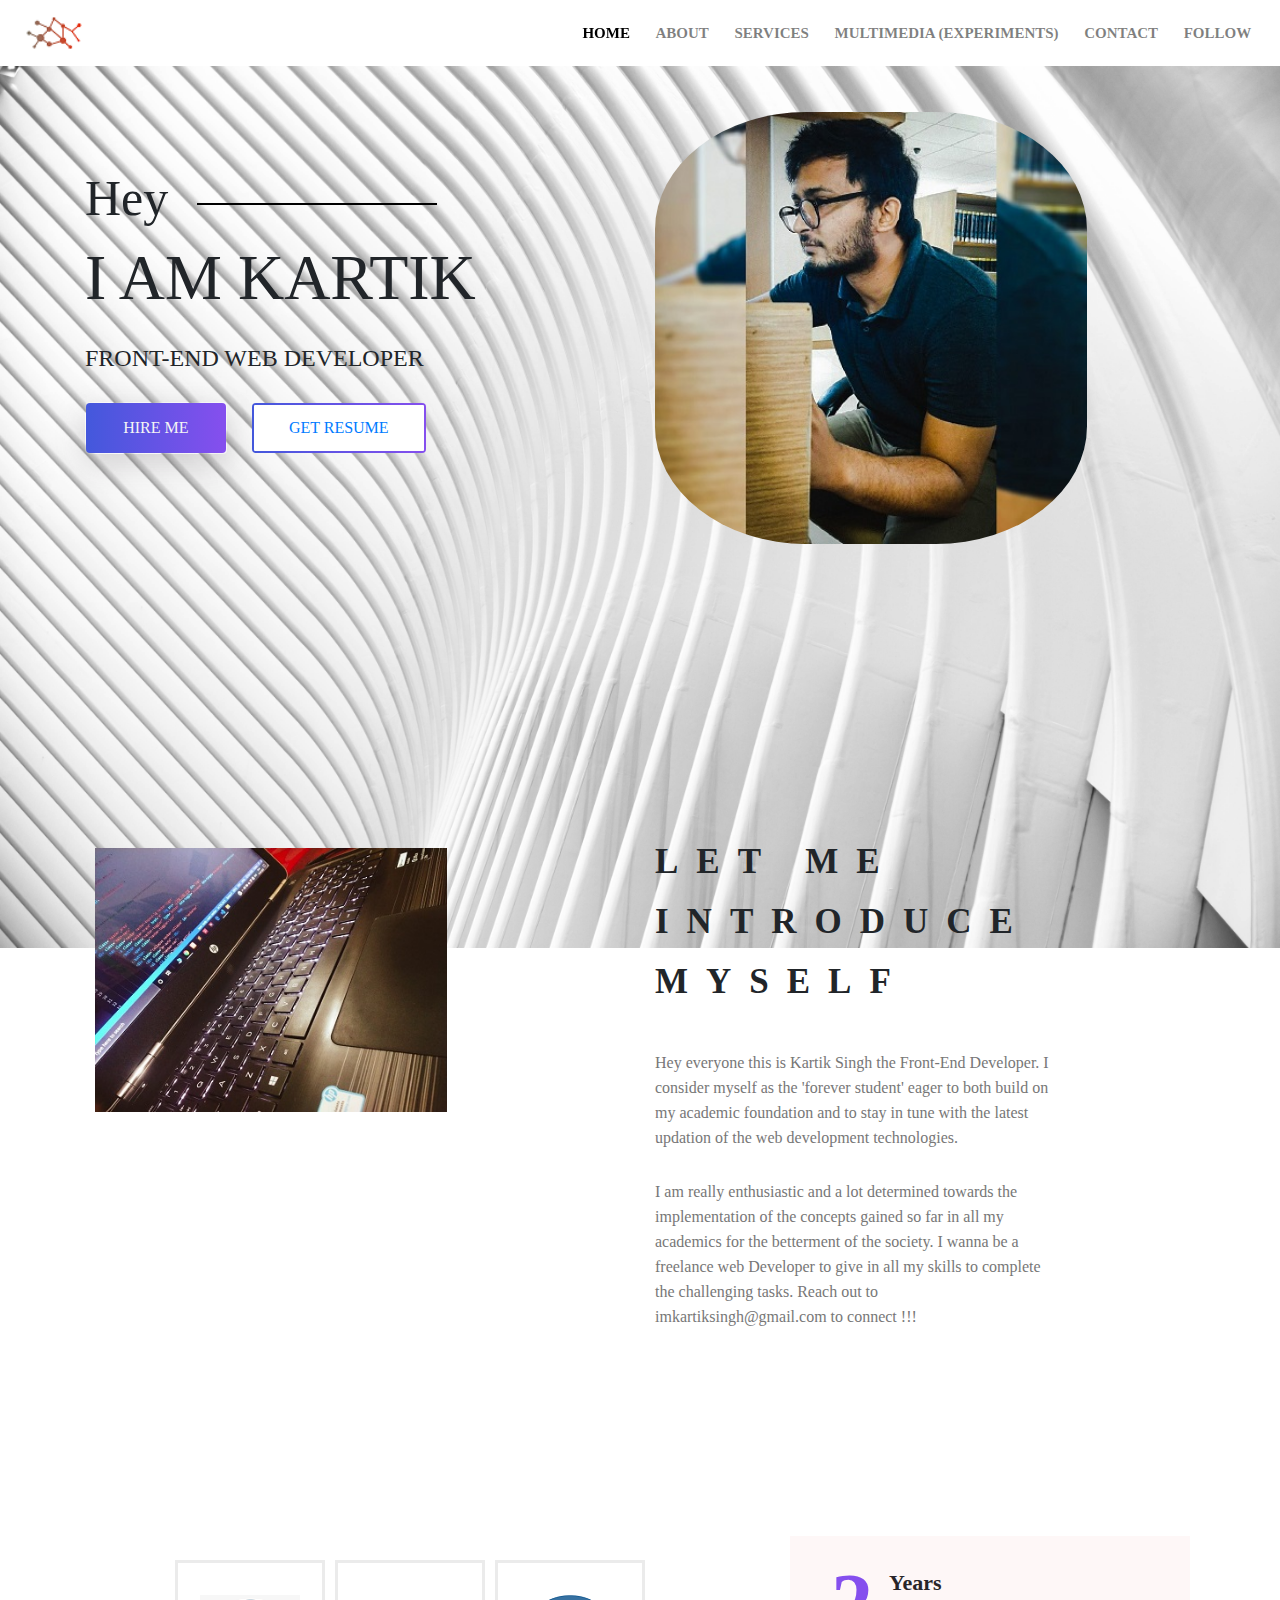
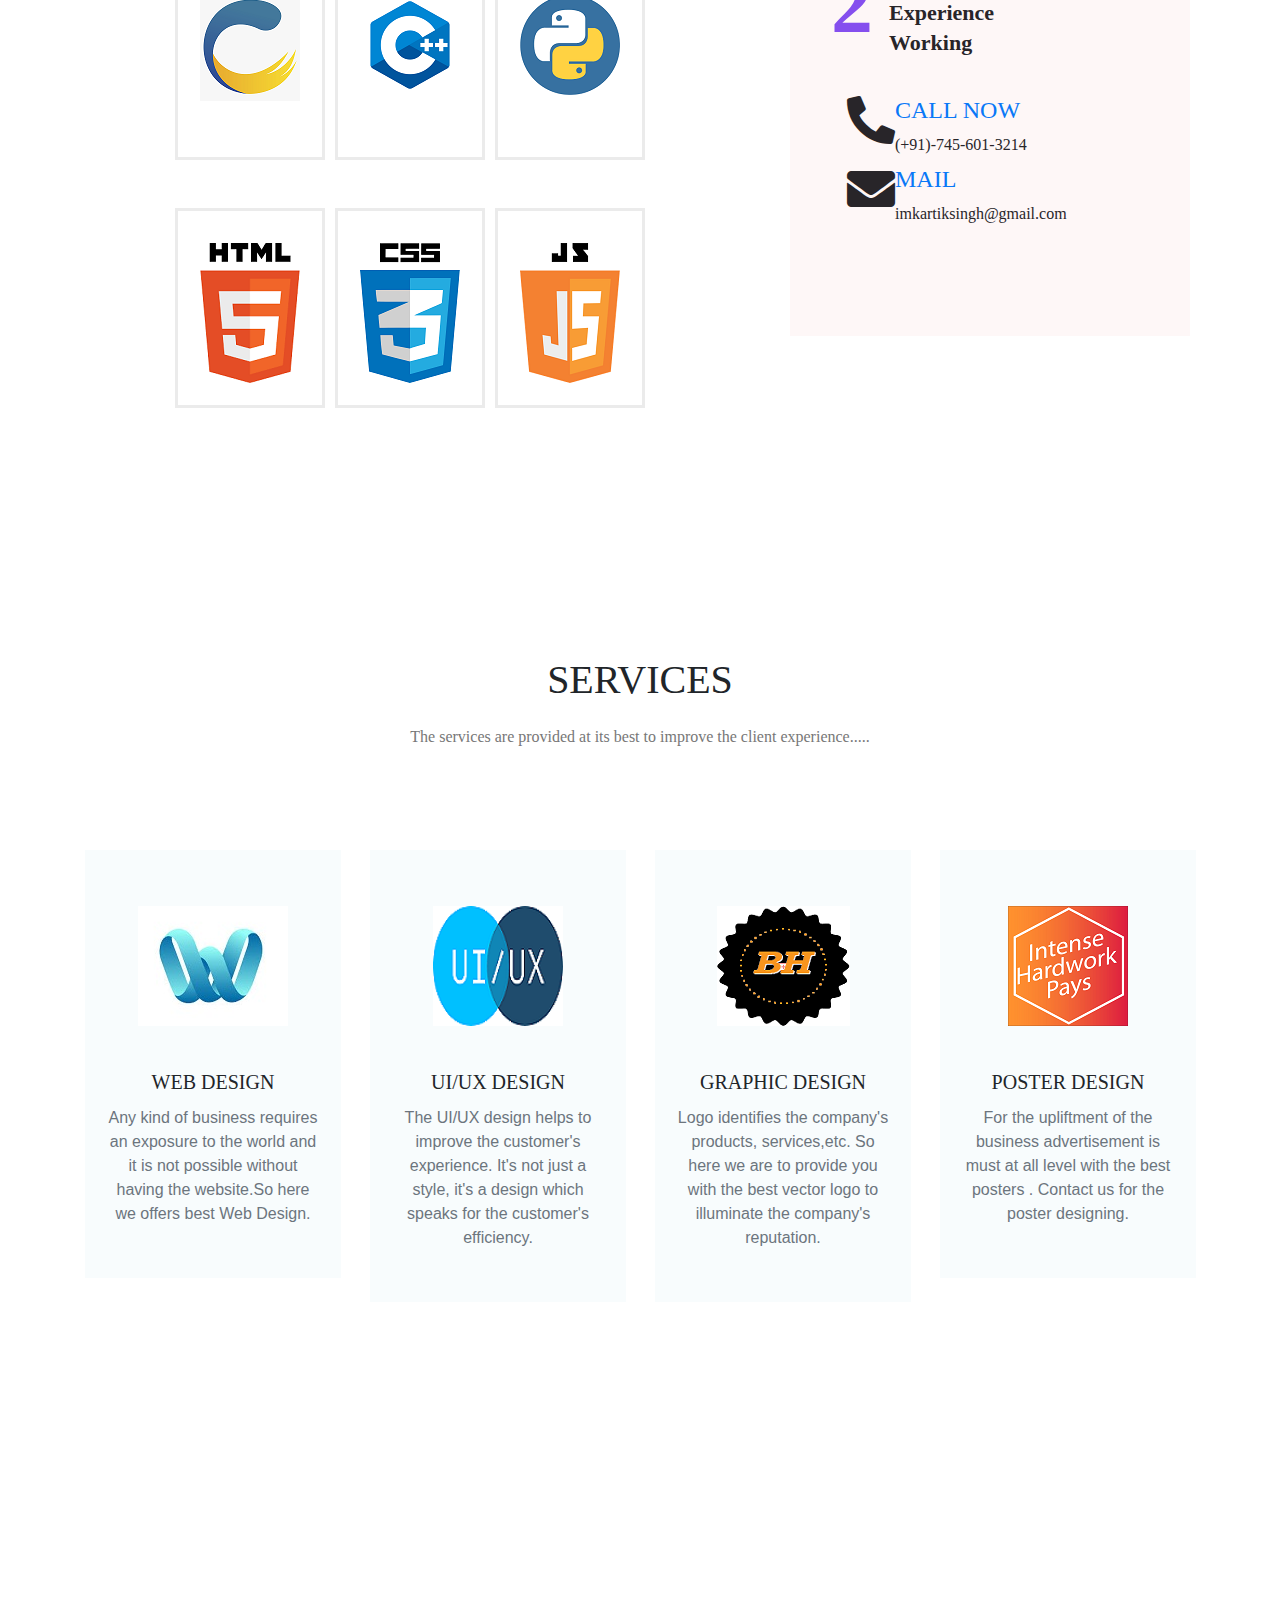
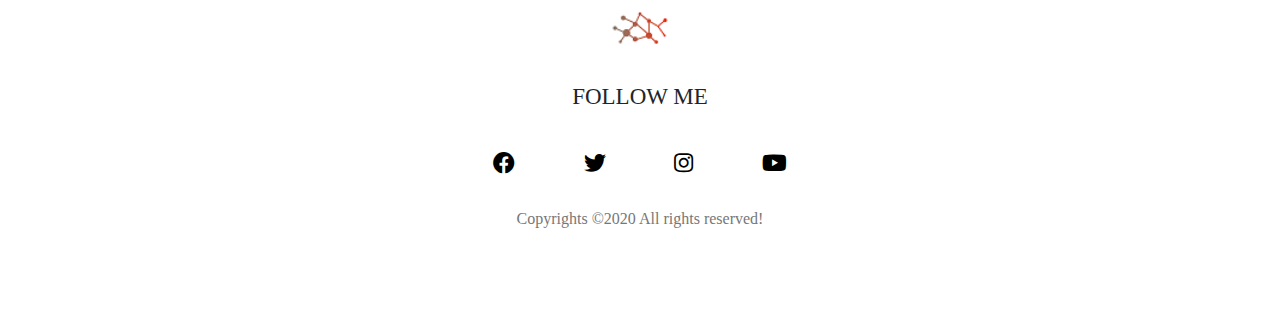
<file: index.html>
<!DOCTYPE html>
<html lang="en">
<head>
    <meta charset="UTF-8">
    <meta name="viewport" content="width=device-width, initial-scale=1.0">
    <meta http-equiv="X-UA-Compatible" content="ie=edge">
    <title>KARTIK SINGH(PORTFOLIIO)</title>
    
    <style>
        body
{
    background-position-y: 3rem;
    background-image: url('homebanner.jpg');
    background-repeat: no-repeat;
    background-attachment: fixed;
    background-size: 100% 100%;
}
    </style>

    <!--Bootstrap css file-->
    <link rel="stylesheet" href="https://stackpath.bootstrapcdn.com/bootstrap/4.4.1/css/bootstrap.min.css" integrity="sha384-Vkoo8x4CGsO3+Hhxv8T/Q5PaXtkKtu6ug5TOeNV6gBiFeWPGFN9MuhOf23Q9Ifjh" crossorigin="anonymous">

    <!--Font awesome icons-->
    <link  rel="stylesheet" href="./css/all.min.css">

    <!--Custom css file-->
    <link  rel="stylesheet" href="./css/style.css">
</head>
<body>
    
    <!---******************Start Header Area*******************-->



        <div class="main-menu">
            <nav class="navbar fixed-top navbar-expand-md navbar-light bg-white">
                <a class="navbar-brand" href="#"><img src="./img/logo.png" alt="logo" id="logoo"></a>
                <button class="navbar-toggler" type="button" data-toggle="collapse" data-target="#navbarNav" aria-controls="navbarNav" aria-expanded="false" aria-label="Toggle navigation">
                    <span class="navbar-toggler-icon"></span>
                </button>
                <div class="collapse navbar-collapse" id="navbarNav">
                    <div class="mr-auto"></div>
                    <ul class="navbar-nav">
                        <li class="nav-item active">
                            <a class="nav-link" href="#">Home <span class="sr-only">(current)</span></a>
                        </li>
                        <li class="nav-item">
                        <a class="nav-link" href="#about">About</a>
                        </li>
                        <li class="nav-item">
                        <a class="nav-link" href="#services">Services</a>
                        </li>
                        <li class="nav-item">
                        <a class="nav-link" href="experiments.html">Multimedia (Experiments)</a>
                        </li>
                        <li class="nav-item">
                        <a class="nav-link" href="#contact">Contact</a>
                        </li>
                        <li class="nav-item">
                            <a class="nav-link" href="#follow">Follow</a>
                            </li>
                    </ul>
                </div>
            </nav>
        </div>




    <!---*******************End Header Area********************-->




    <!--****************Start Main Area*****************-->

<main class="site-main">



    <!---******************Start Banner Area*******************-->





    <section class="site-banner " >
        <div class="container">
            <div class="row">
                <div class="col-lg-6 col-md-12 site-title">
                    <h3 class="title-text"> Hey </h3>
                    <h1 class="title-text text-uppercase">I am Kartik</h1>
                    <h4 class="title-text text-uppercase">Front-End web Developer</h4>
                    <div class="site-button">
                        <div class="d-flex flex-row flex-wrap">
                            <button type="button" class="btn button primary-button mr-4 text-uppercase">Hire me</button>
                            <button type="button" class="btn button secondary-button text-uppercase">  <a href="resume.html">Get Resume</a></button>
                        </div>
                    </div>
                </div>
                <div class="col-lg-6 col-md-12">
                    <img src="./img/banner/banner.jpeg" alt="banner-img" class="img-fluid" id="image">

                </div>
            </div>
        </div>
    </section>
    </section>
    <!---******************End Banner Area*******************-->



    <!--********************Start About Area***********************-->
    

    <section class="about-area">
        <div class="container-fluid">
            <div class="row">
                <div class="col-lg-6 col-md-12">
                    <img src="./img/banner/aboutus.jpeg" alt="About us" class="img-fluid" id="image1">
                </div>
                <div class="col-lg-6 col-md-12 about-title" id="about" >
                    <h2 class="text-uppercase pt-5">
                        <span>Let me</span>
                        <span>Introduce</span>
                        <span>myself</span>
                    </h2>
                    <div class="paragraph py-4 w-75">
                        <p class="para">
                            Hey everyone this is Kartik Singh the Front-End Developer. I consider myself as the 'forever student'
                            eager to both build on my academic foundation and to stay in tune with the latest updation of the
                            web development technologies. 
                            </p>
                        <p class="para">
                            I am really enthusiastic and a lot determined towards the implementation of the concepts gained
                            so far in all my academics for the betterment of the society. I wanna be a freelance web Developer
                            to give in all my skills to complete the challenging tasks. Reach out to imkartiksingh@gmail.com to
                            connect !!! 
                        </p>
                    </div>
                </div>
            </div>
        </div>
    </section>




    <!--********************End About Area***********************-->




    <!--********************Start Brand Area***********************-->
    <p ></p>


    <section class="brand-area">
        <div class="container-fluid">
            <div class="row">
                <div class="col-xl-6 col-lg-12 col-md-12">
                    <div class="first-row row">
                        <div class="col-lg-4 col-md-6 col-sm-6">
                            <div class="single-brand">
                                <img src="./img/brand/logo1.png" alt="brand-1">
                            </div>
                        </div>
                        <div class="col-lg-4 col-md-6 col-sm-6">
                            <div class="single-brand">
                                <img src="./img/brand/logo2.png" alt="brand-2">
                            </div>
                        </div>
                        <div class="col-lg-4 col-md-6 col-sm-6">
                            <div class="single-brand">
                                <img src="./img/brand/logo4.png" alt="brand-3">
                            </div>
                        </div>
                        <div class="col-lg-4 col-md-6 col-sm-6">
                            <div class="single-brand">
                                <img src="./img/brand/logo5.png" alt="brand-4">
                            </div>
                        </div>
                        <div class="col-lg-4 col-md-6 col-sm-6">
                            <div class="single-brand">
                                <img src="./img/brand/logo6.png" alt="brand-5">
                            </div>
                        </div>
                        <div class="col-lg-4 col-md-6 col-sm-6">
                            <div class="single-brand">
                                <img src="./img/brand/logo3.png" alt="brand-6">
                            </div>
                        </div>
                    </div>
                </div>
                
                <div class="col-xl-6 col-lg-12 col-md-12 mb-4">
                    <div class="experience-area" id="contact">
                        <div class="d-flex flex-row years-area"  >
                            <h2 class="p-3 years">2</h2>
                            <h2>
                                <span>Years</span>
                                <span>Experience</span>
                                <span>Working</span>
                            </h2>
                        </div>
                        <div class="d-flex flex-row flex-wrap call-area " >
                            <span><i class="fas fa-phone-alt fa-3x "></i></span>
                            <div class="call-now">
                                <a href="#" class="text-uppercase h4 font-roboto">Call Now</a>
                                <span class="font-roboto py-2">(+91)-745-601-3214</span>
                            </div>
                        </div>
                        <div class="d-flex flex-row flex-wrap call-area">
                            <span><i class="fas fa-envelope fa-3x "></i></span>
                            <div class="call-now">
                                <a href="mailto:imkartiksingh@gmail.com" class="text-uppercase h4 font-roboto">Mail</a>
                                <span class="font-roboto py-2">imkartiksingh@gmail.com</span>
                            </div>
                        </div>
                        <div class="bg-panel"></div>
                    </div>
                </div>
            </div>
        </div>
    </section>




    <!--********************End Brand Area***********************-->



    <!--******************Start Services Area*********************-->


<p ></p>



    <section class="services-area" id="services">
            <div class="row">
                <div class="col-lg-12 text-center services-title">
                    <h1 class="text-uppercase title-text">Services</h1>
                    <p class="para">The services are provided at its best to improve the client experience..... </p>
                </div>
            </div>
            <div class="container services-list">
                <div class="row">
                    <div class="col-lg-3 col-md-6 col-sm-12">
                        <div class="services">
                            <div class="services-img text-center py-4">
                                <img src="./img/service/web.jpeg" alt="web">
                            </div>
                            <div class="card-body text-center">
                                <h5 class="card-title text-uppercase font-roboto">Web Design</h5>
                                <p class="card-text text-secondary">
                                    Any kind of business requires an exposure to the world and it is not possible without 
                                    having the website.So here we offers best Web Design. 
                                </p>
                            </div>
                        </div>
                    </div>
                    <div class="col-lg-3 col-md-6 col-sm-12">
                        <div class="services">
                            <div class="services-img text-center py-4">
                                <img src="./img/service/ui.png" alt="ui">
                            </div>
                            <div class="card-body text-center">
                                <h5 class="card-title text-uppercase font-roboto">UI/UX Design</h5>
                                <p class="card-text text-secondary">
                                    The UI/UX design helps to improve the customer's experience.
                                    It's not just a style, it's a design which speaks for the customer's efficiency. 
                                </p>
                            </div>
                        </div>
                    </div>
                    <div class="col-lg-3 col-md-6 col-sm-12">
                        <div class="services">
                            <div class="services-img text-center py-4">
                                <img src="./img/service/graphic.png" alt="graphic">
                            </div>
                            <div class="card-body text-center">
                                <h5 class="card-title text-uppercase font-roboto">Graphic design</h5>
                                <p class="card-text text-secondary">
                                    Logo identifies the company's products, services,etc. So here we are to provide you with
                                    the best vector logo to illuminate the company's reputation.
                                </p>
                            </div>
                        </div>
                    </div>
                    <div class="col-lg-3 col-md-6 col-sm-12">
                        <div class="services">
                            <div class="services-img text-center py-4">
                                <img src="./img/service/poster.png" alt="poster">
                            </div>
                            <div class="card-body text-center">
                                <h5 class="card-title text-uppercase font-roboto">Poster Design</h5>
                                <p class="card-text text-secondary">
                                    For the upliftment of the business advertisement is must at all level with the best posters 
                                    . Contact us for the poster designing.
                                </p>
                            </div>
                        </div>
                    </div>
                </div>
            </div>
        </div>
    </section>










    <!--******************End Services Area*********************-->


</main>




    <!--****************End Main Area*****************-->


    <!--****************Footer Area*******************-->


<p id="follow"></p>

    <footer class="footer-area">
        <div class="container">
            <div class="">
                <div class="site-logo text-center py-4">
                    <a href="#"><img src="./img/logo.png" id="logoo" alt="logo"></a>
                </div>
                <div class="social text-center">
                    <h5 class="text-uppercase">Follow me</h5>
                    <a href="https://www.facebook.com"><i class="fab fa-facebook"></i></a>
                    <a href="https://www.twitter.com"><i class="fab fa-twitter"></i></a>
                    <a href="https://www.instagram.com"><i class="fab fa-instagram"></i></a>
                    <a href="https://www.youtube.com"><i class="fab fa-youtube"></i></a>
                </div>
                <div class="copyrights text-center">
                    <p class="para">
                        Copyrights ©2020 All rights reserved!
                    </p>
                </div>
            </div>
        </div>
    </footer>






    <!--****************End Footer*********************-->







    <script src="https://code.jquery.com/jquery-3.4.1.slim.min.js" integrity="sha384-J6qa4849blE2+poT4WnyKhv5vZF5SrPo0iEjwBvKU7imGFAV0wwj1yYfoRSJoZ+n" crossorigin="anonymous"></script>
    <script src="https://cdn.jsdelivr.net/npm/popper.js@1.16.0/dist/umd/popper.min.js" integrity="sha384-Q6E9RHvbIyZFJoft+2mJbHaEWldlvI9IOYy5n3zV9zzTtmI3UksdQRVvoxMfooAo" crossorigin="anonymous"></script>
    <script src="https://stackpath.bootstrapcdn.com/bootstrap/4.4.1/js/bootstrap.min.js" integrity="sha384-wfSDF2E50Y2D1uUdj0O3uMBJnjuUD4Ih7YwaYd1iqfktj0Uod8GCExl3Og8ifwB6" crossorigin="anonymous"></script>
</body>
    </html>
</file>
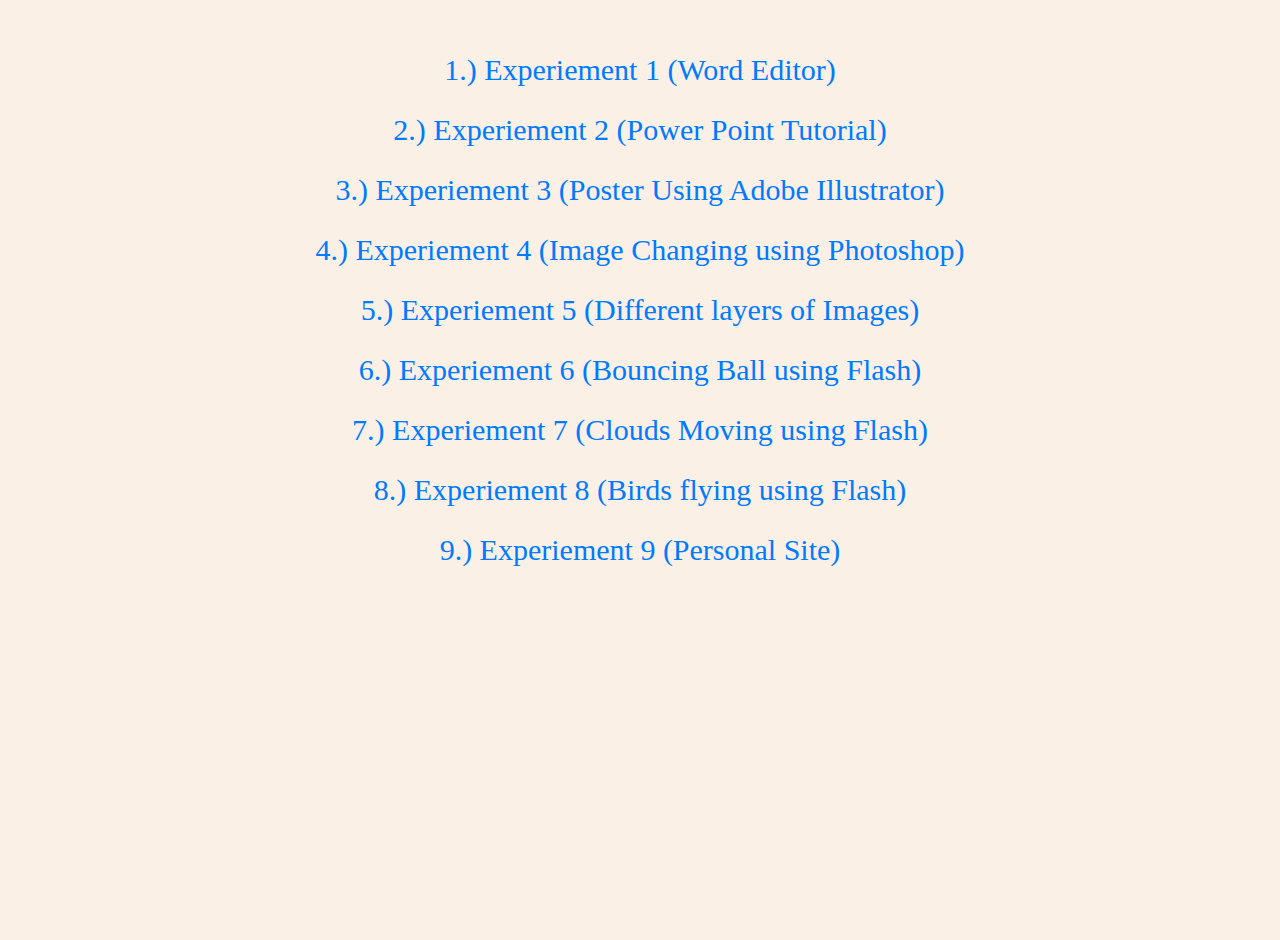
<file: experiments.html>
<!DOCTYPE html>
<html lang="en">
<head>
    <meta charset="UTF-8">
    <meta name="viewport" content="width=device-width, initial-scale=1.0">
    <meta http-equiv="X-UA-Compatible" content="ie=edge">
    <title>Multimedia (Experiements) </title>

    <!--Bootstrap css file-->
    <link rel="stylesheet" href="https://stackpath.bootstrapcdn.com/bootstrap/4.4.1/css/bootstrap.min.css" integrity="sha384-Vkoo8x4CGsO3+Hhxv8T/Q5PaXtkKtu6ug5TOeNV6gBiFeWPGFN9MuhOf23Q9Ifjh" crossorigin="anonymous">

    <!--Font awesome icons-->
    <link rel="stylesheet" type="text/css" href="css/all.min.css">

    <!--Custom css file-->
    <link rel="stylesheet" type="text/css" href="css/style.css">

    <style>
        body
        {
            background-color: linen;
            margin-top: 40px;
        }
    </style>
</head>
<body>

<div class="title-text2 text-center">

<div class="conainer-fluid">
    <a  href="https://drive.google.com/open?id=1vgwisR3W8MkzbVjFWwq7cI42MuGyiknu">1.) Experiement 1 (Word Editor) </a>
</div>

<div class="conainer-fluid">
    <a  href="https://drive.google.com/open?id=1q7nNhzHa3g6zKNyaPzNluK7TNx7-SEiM">2.) Experiement 2 (Power Point Tutorial)</a>
</div>

<div class="conainer-fluid">
    <a  href="https://drive.google.com/open?id=1U4clG9mOlmOmUTjr3cIWFgXjNchqQBiF">3.) Experiement 3 (Poster Using Adobe Illustrator) </a>
</div>

<div class="conainer-fluid">
    <a  href="https://drive.google.com/open?id=1F1nr3wh3NBFsnSvviBqzd21WuYjxt-J7">4.) Experiement 4 (Image Changing using Photoshop) </a>
</div>

<div class="conainer-fluid">
    <a  href= "https://drive.google.com/open?id=1-sGAH_DvL3yK1ahmGGNbixuw5jEu7jv0">5.) Experiement 5 (Different layers of Images) </a>
</div>

<div class="conainer-fluid">
    <a  href="https://drive.google.com/open?id=11PIGdFyKPysTqIAQ-InW9MVwqzpzJ6JF">6.) Experiement 6 (Bouncing Ball using Flash) </a>
</div>

<div class="conainer-fluid">
    <a  href="https://drive.google.com/open?id=1H5ib7kyUzb3hflKUwEavvuHIx9ap7AF1">7.) Experiement 7 (Clouds Moving using Flash) </a>
</div>

<div class="conainer-fluid">
    <a  href="https://drive.google.com/open?id=1hWRtkM68R6fXt8FYuxPDWPWT1y56S8VL">8.) Experiement 8 (Birds flying using Flash) </a>
</div>

<div class="conainer-fluid">
    <a  href="index.html">9.) Experiement 9 (Personal Site) </a>
</div>


</div>
    


    <script src="https://code.jquery.com/jquery-3.4.1.slim.min.js" integrity="sha384-J6qa4849blE2+poT4WnyKhv5vZF5SrPo0iEjwBvKU7imGFAV0wwj1yYfoRSJoZ+n" crossorigin="anonymous"></script>
    <script src="https://cdn.jsdelivr.net/npm/popper.js@1.16.0/dist/umd/popper.min.js" integrity="sha384-Q6E9RHvbIyZFJoft+2mJbHaEWldlvI9IOYy5n3zV9zzTtmI3UksdQRVvoxMfooAo" crossorigin="anonymous"></script>
    <script src="https://stackpath.bootstrapcdn.com/bootstrap/4.4.1/js/bootstrap.min.js" integrity="sha384-wfSDF2E50Y2D1uUdj0O3uMBJnjuUD4Ih7YwaYd1iqfktj0Uod8GCExl3Og8ifwB6" crossorigin="anonymous"></script>
</body>
    </html>
</file>
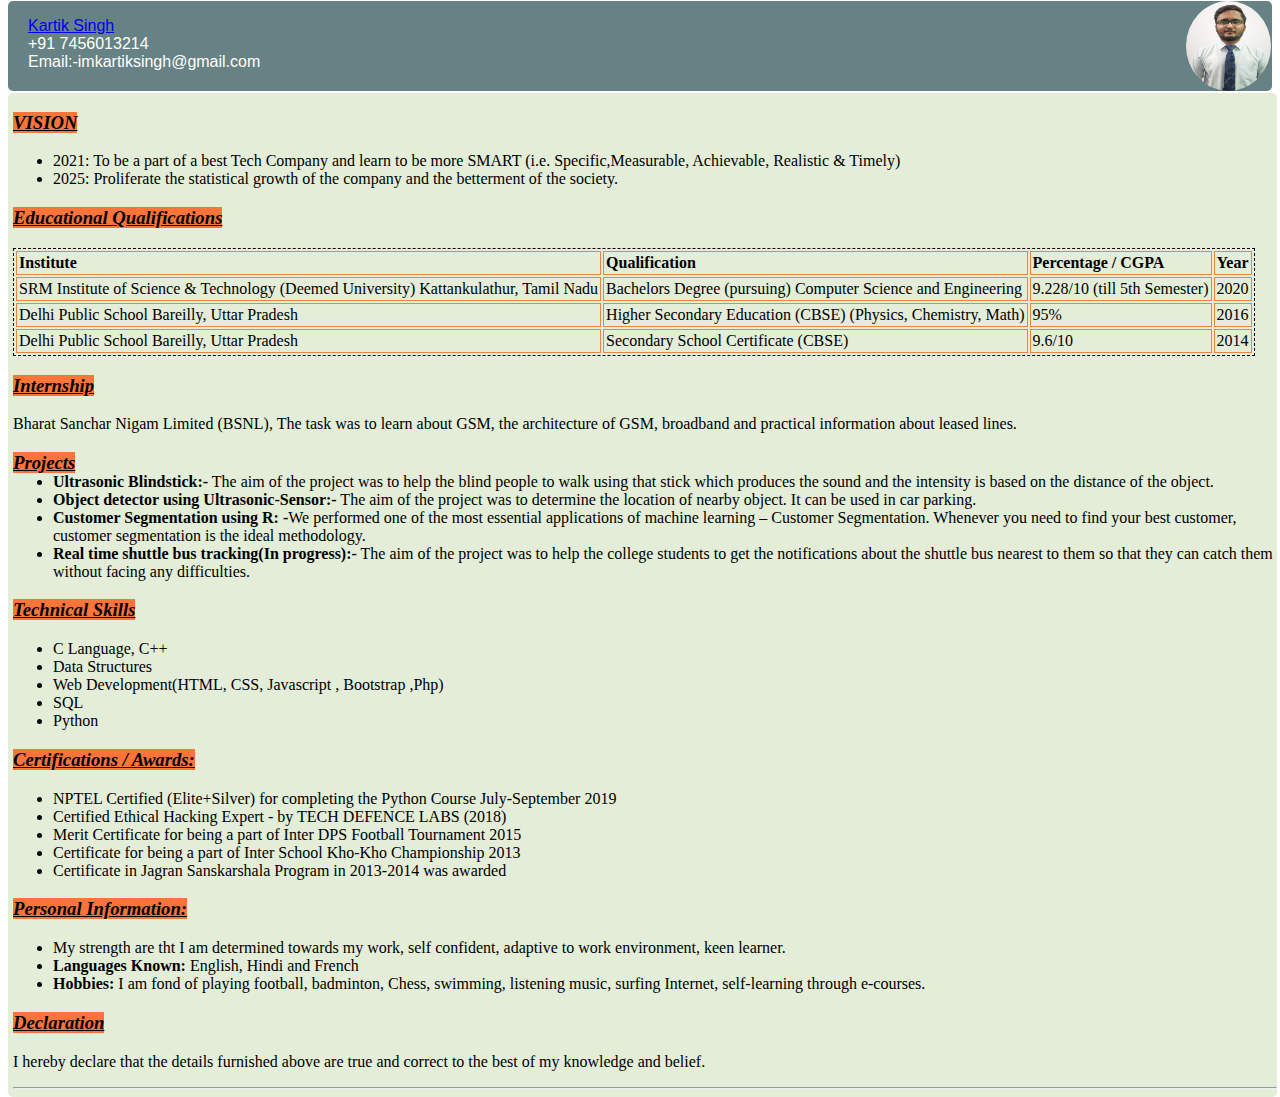
<file: resume.html>
<!DOCTYPE html>
<html>
 <head>
    <style>

div
{
    border-radius: 5px;
}
    mark { 
  background-color:#FB743A ;
  color: black;
}
#header
{
    position: relative;
    height:90px;
    width: 100%;
    background-color: #668284;
    margin-bottom: 10px;
    margin-top: -7px;

    }
    img
    {
        margin-right: 1px;
        border-radius: 70%;
        width:85px;
        height:90px;
        text-align:right;
        float:right;
    }

#name {
    float:left;
    margin-left: 20px;
    padding-bottom: 10px;
    font-size: 16px;
    font-family: Verdana, sans-serif;
    color: #ffffff;
}

a:hover {
    font-weight: bold;
}

.main
{
    float: left;
    margin-top: -8px;
    padding-left:5px;
    height: auto;
    width: 100%;
    background-color: #E3EDD8;
    }
    
h3
{
    text-decoration: underline;
    }


table
{
    border: 1px dashed black;
    }
td
{
    padding: 2px;
    border: 1px solid #E88741;
    }

#course-name
{
    font-weight:bold;
    }

#project
{
    height:2px;
    text-decoration:underline;
    }

#heading
{
    font-weight:bold;
    }
    </style>
<title>Resume</title>
</head>
<body>
<div id="header">
<p id="name" class="text-uppercase">
    <a href="https://www.linkedin.com/in/kartik-singh-0497331b2/" color="white">Kartik Singh</a><br>
    +91 7456013214<br>
    Email:-imkartiksingh@gmail.com</p>
        
<img src="./img/kartik.jpg">
</div>

    <div class="main">
            <h3><mark><em>VISION</em></mark></h3>
            <p>
            <ul>
                <li>2021: To be a part of a best Tech Company and learn to be more SMART (i.e. Specific,Measurable, Achievable, Realistic & Timely)</li>
                <li>2025: Proliferate the statistical growth of the company and the betterment of the society.</li>
            </ul>
            </p>
            <h3><mark><em>Educational Qualifications</em></mark></h3>
            <table>
                <tr id="heading">
                    <td>Institute</td>
                    <td>Qualification</td>
                    <td>Percentage / CGPA</td>
                    <td>Year</td>
                </tr>
                <tr>
                    <td>SRM Institute of Science & Technology (Deemed University) Kattankulathur, Tamil Nadu</td>
                    <td>Bachelors Degree (pursuing)
                        Computer Science and Engineering
                        
                        </td>
                    <td>9.228/10 (till 5th Semester)</td>
                    <td>2020</td>
                </tr>
                <tr>
                    <td>Delhi Public School Bareilly, Uttar Pradesh</td>
                    <td>Higher Secondary Education (CBSE) (Physics, Chemistry, Math)</td>
                    <td>95% </td>
                    <td>2016</td>
                </tr>
                <tr>
                    <td>Delhi Public School Bareilly, Uttar Pradesh</td>
                    <td>Secondary School Certificate (CBSE)</td>
                    <td>9.6/10</td>
                    <td>2014</td>
                </tr>
            </table>
            <h3><mark><em>Internship</em></mark></h3>
                <p> Bharat Sanchar Nigam Limited (BSNL),
                    The task was to learn about GSM, the architecture of GSM, broadband and practical information about 
                    leased lines.
                </p>
            <h3 id="project"><mark><em>Projects</em></mark></h3>
            <ul>
                <li><strong>Ultrasonic Blindstick:-</strong> The aim of the project was to help the blind people to walk using that stick which
                    produces the sound and the intensity is based on the distance of the object.
                </li>
                <li><strong>Object detector using Ultrasonic-Sensor:-</strong> The aim of the project was to determine the location of nearby 
                    object. It can be used in car parking.                    
                </li>
                <li><strong>Customer Segmentation using R: -</strong>We performed one of the most essential applications of machine learning – Customer Segmentation.
                        Whenever you need to find your best customer, customer segmentation is the ideal methodology. 
                </li>
                <li><strong>Real time shuttle bus tracking(In progress):-</strong> The aim of the project was to help the college students to get the
                    notifications about the shuttle bus nearest to them so that they can catch them without facing any difficulties.
                </li></ul>
            </p>
            
            <h3><mark><em>Technical Skills</em></mark></h3>
            <p>
            <ul>
                <li>
                    C Language, C++ 
                </li>
                <li>
                    Data Structures 
                </li>
                <li>
                    Web Development(HTML, CSS, Javascript , Bootstrap ,Php) 
                </li>
                <li>
                    SQL 
                </li>
                <li>
                    Python 
                </li>
            </ul>
            </p>
            <h3><mark><em>Certifications / Awards:</em></mark></h3>
            <p>
            <ul>
                <li>NPTEL Certified (Elite+Silver) for completing the Python Course July-September 2019</li>
                <li>Certified Ethical Hacking Expert - by TECH DEFENCE LABS (2018)</li>
                <li>Merit Certificate for being a part of Inter DPS Football Tournament 2015</li>
                <li>Certificate for being a part of Inter School Kho-Kho Championship 2013</li>
                <li>Certificate in Jagran Sanskarshala Program in 2013-2014 was awarded</li>
            </ul>
            </p>
            <h3><mark><em>Personal Information:</em></mark></h3>
            <p>
            <ul>
                <li>My strength are tht I am determined towards my work, self confident, adaptive to work environment, keen learner.</li>
                <li>
                <span id="course-name">Languages Known: </span>English, Hindi and French</li>
                <li>
                <span id="course-name">Hobbies: </span>I am fond of playing football, badminton, Chess, swimming, listening music, surfing Internet, self-learning through e-courses.</li> </ul>
            </p>
            <h3><mark><em>Declaration</em></mark></h3>
            <p>
            I hereby declare that the details furnished above are true and correct to the best of my knowledge and belief.</p>
            <hr></hr>
        </div>
</body>
</html>
</file>
<file: css/style.css>
/* import fonts from fonts.css file*/

@import url(./fonts.css);


@import url(./partials/_variables.css);



@import url(./partials/_global.css);


/* start navbar styling*/


#logoo
{
    width: 60px;
    height: 60px;
    border-radius: 50%;
}
#image
{
    border-radius: 35%;
    padding: 7rem 0;
    width: 27rem;
}
#image1
{
    border-radius:10%;
    padding: 4rem 0;
    width: 22rem;
}

.navbar-brand
{
    padding: 0rem .5rem 0rem .5rem;
}
.navbar
{
    padding: .2rem 1rem;
}

.nav-item
{
    font: normal 600 15px/2px var(--roboto);
    text-transform: uppercase;
    padding: .3rem;
    color:var(--title-color);
}

.active a{
    background: black;
    -webkit-background-clip: text;
    -webkit-text-fill-color: transparent;
    background-clip: text;
}

.nav-item a:hover{
    background:black;
    -webkit-background-clip: text;
    -webkit-text-fill-color: transparent;
    background-clip: text;
}

/* end of navbar style*/

.title-text2
{
    font: normal 30px/60px var(--roboto);
}


/* Start of Banner Area */

.site-title h3
{
padding-top: 30%;
font-weight: 500;
}

.site-title h3::after
{
    content: "";
    height: 2px;
    width: 15rem;
    background: black;
    display: inline-block;
    margin-left: 3%;
    transform: translateY(-10px);
}

.site-title h1{
    font-size: 4rem;
}

.site-title h4{
    font-size: 1.5rem;
}




/****************** Start About Us Area *******************/

.about-area
{
    padding: 8rem 5rem;
}

.about-title h2 >span{
    display: block;
    font: normal bold 35px/60px var(--roboto);
    letter-spacing: 18px;

}

.paragraph > p
{
    padding: 0.4rem 0;
}






/****************** End About Us Area *******************/



/****************** Start Brand Area *******************/



.brand-area
{
    padding: 1rem 10rem;
    margin-bottom: 5rem;
}

.first-row
{
    display: flex;
    justify-content: center;
}

.single-brand
{
    border: 3px solid var(--border-color);
    text-align: center;
    padding: 2rem 0rem;
    margin: 1.5rem 0rem;
    width: 150px;
    height: 200px;
    cursor: pointer;
    transition: transform .4s ease;
}

.single-brand:hover
{
    box-shadow: var(--box-shadow);
    transform: scale(1.1);
}

.single-brand:hover>img
{
    filter: brightness(2);
}

.experience-area
{
    padding-left: 2rem;
}

.experience-area span
{
    display: block;
}

.years-area
{
    padding: 2rem 0;
    width: 40rem;
    height: 10rem;
    padding-left: 8rem;
    position: relative;
}

.years
{
    font: normal bold 84px/40px var(--roboto);
    color: var(--primarycolor2);
    z-index: 1;
}

.bg-panel
{
    position: absolute;
    left: -190px;
    top: 0%;
    background: #e029290a;
    width: 400px;
    height: 400px;
    margin-left: 340px;
}

.years-area h2 > span
{
    font: normal 600 22px/30px var(--roboto);
}


.call-area
{
    padding-left: 10rem;
}


/****************** End Brand Area *******************/


/*****************Services Area***********************/



.services-area
{
    padding: 7rem 2rem;
}

.services-title
{
    padding: 0.3rem;
}


.services-title h1{
    font-size: 40px;
}


.services
{
    background: rgba(248,252,253,.973);
    padding: 2rem 0;
    width: 16rem;
    margin: 5rem 0rem;
    transition: box-shadow .7s ease;
}

.services:hover{
    box-shadow: var(--box-shadow);
}










/********************End Services***********************/



.footer-area
{
padding: 4rem 0;
}

.social h5{
    font: normal 500 23px/30px var(--roboto);
}

.social a > i{
    font-size: 22px;
    padding: 2rem;
    color: black;
}

.social a:hover >i{
    color: var(--primarycolor);
}
</file>
